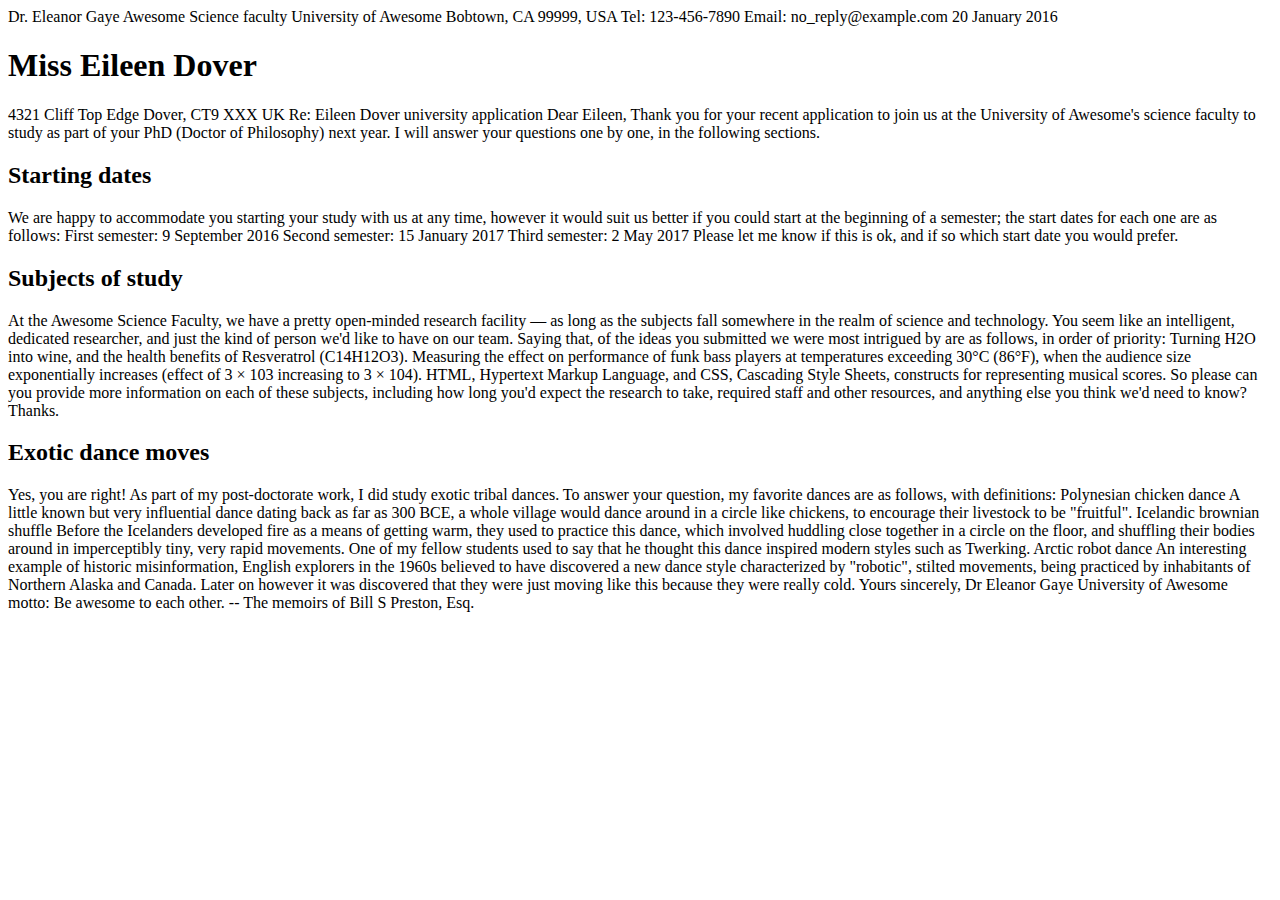
<file: assingment 1/index.html>
<!DOCTYPE html>

<!--
Name: Cole Wilson
File: index.html (assingment part 1)
Date: Jan 23rd 2026
part 1 of assingment 2. -->

<html lang="en">
<head>
    <meta charset="UTF-8">
    <meta name="viewport" content="width=device-width, initial-scale=1.0">
    <title>assingment 1</title>
</head>
<body>
    Dr. Eleanor Gaye
    Awesome Science faculty
    University of Awesome
    Bobtown, CA 99999,
    USA
    Tel: 123-456-7890
    Email: no_reply@example.com

    20 January 2016

    <h1>Miss Eileen Dover</h1>
    4321 Cliff Top Edge
    Dover, CT9 XXX
    UK

    Re: Eileen Dover university application

    Dear Eileen,

    Thank you for your recent application to join us at the University of
    Awesome's science faculty to study as part of your
    PhD (Doctor of Philosophy) next year. I will answer your
    questions one by one, in the following sections.

    <h2> Starting dates</h2>

    We are happy to accommodate you starting your study with us at any time,
    however it would suit us better if you could start at the beginning of a
    semester; the start dates for each one are as follows:

    First semester: 9 September 2016
    Second semester: 15 January 2017
    Third semester: 2 May 2017

    Please let me know if this is ok, and if so which start date you would
    prefer.

    <h2>Subjects of study</h2>

    At the Awesome Science Faculty, we have a pretty open-minded research
    facility — as long as the subjects fall somewhere in the realm of science
    and technology. You seem like an intelligent, dedicated researcher, and
    just the kind of person we'd like to have on our team. Saying that, of the
    ideas you submitted we were most intrigued by are as follows, in order of
    priority:

    Turning H2O into wine, and the health benefits of Resveratrol
    (C14H12O3).
    Measuring the effect on performance of funk bass players at temperatures
    exceeding 30°C (86°F), when the audience size exponentially increases
    (effect of 3 × 103 increasing to 3 × 104).
    HTML, Hypertext Markup Language, and CSS,
    Cascading Style Sheets, constructs for representing musical scores.

    So please can you provide more information on each of these subjects,
    including how long you'd expect the research to take, required staff and
    other resources, and anything else you think we'd need to know? Thanks.

    <h2>Exotic dance moves</h2>

    Yes, you are right! As part of my post-doctorate work, I
    did study exotic tribal dances. To answer your question, my
    favorite dances are as follows, with definitions:

    Polynesian chicken dance
        A little known but very influential dance dating back as far as
        300 BCE, a whole village would
        dance around in a circle like chickens, to encourage their livestock to
        be "fruitful".
    Icelandic brownian shuffle
        Before the Icelanders developed fire as a means of getting warm, they
        used to practice this dance, which involved huddling close together in a
        circle on the floor, and shuffling their bodies around in imperceptibly
        tiny, very rapid movements. One of my fellow students used to say that
        he thought this dance inspired modern styles such as Twerking.
    Arctic robot dance
        An interesting example of historic misinformation, English explorers in
        the 1960s believed to have discovered a new dance style characterized by
        "robotic", stilted movements, being practiced by inhabitants of Northern
        Alaska and Canada. Later on however it was discovered that they were
        just moving like this because they were really cold.

    Yours sincerely,

    Dr Eleanor Gaye

    University of Awesome motto: Be awesome to each other. --
    The memoirs of Bill S Preston, Esq.
    
</body>
</html>
</file>
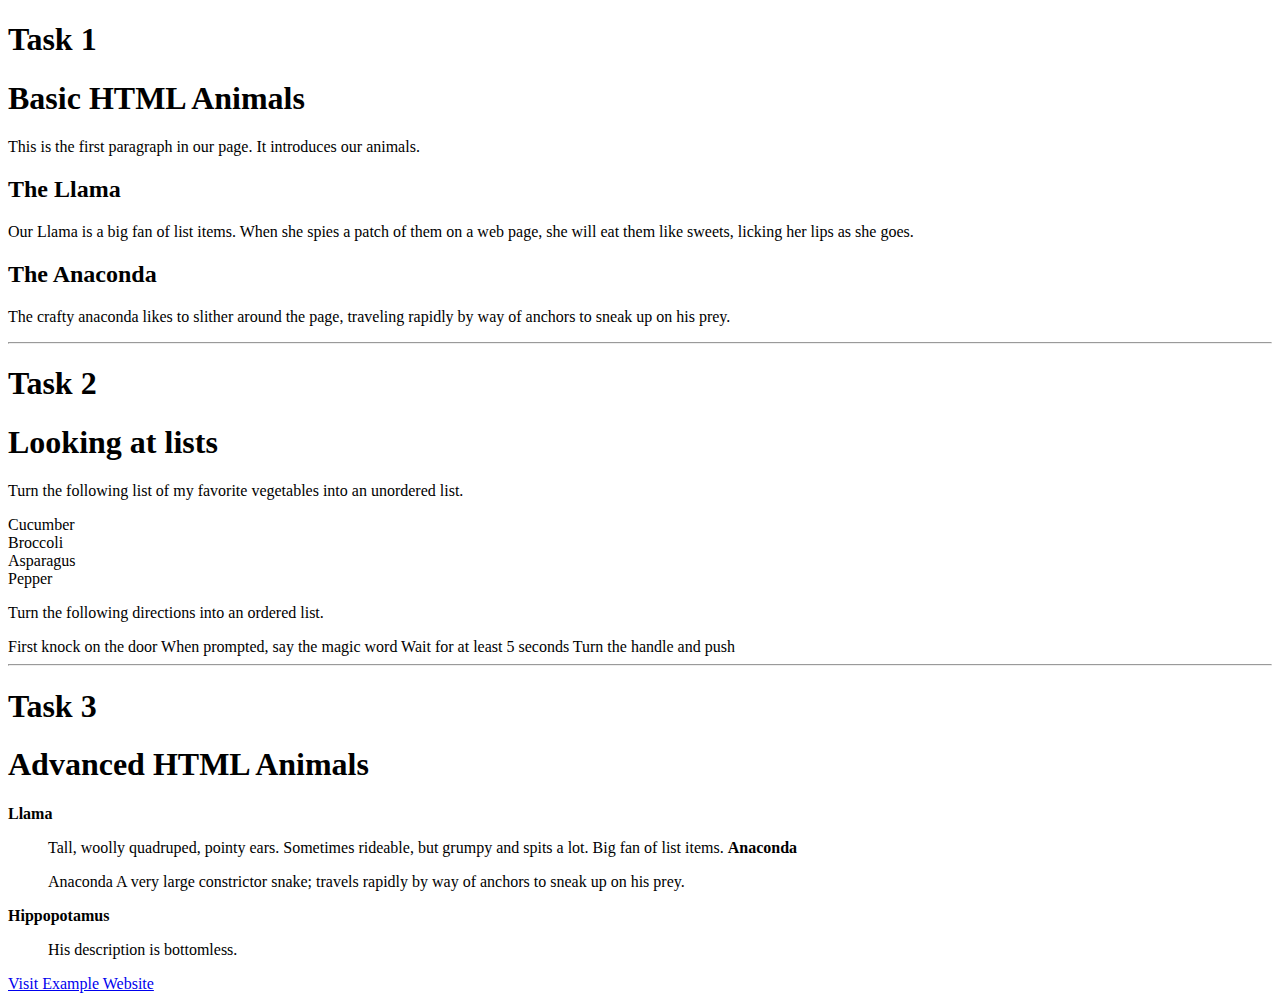
<file: week 2/index.html>
<!DOCTYPE html>
<html lang="en">
<head>
    <meta charset="UTF-8">
    <meta name="viewport" content="width=device-width, initial-scale=1.0">
    <title>Week 2 Learning</title>
</head>
<body>
    <h1>Task 1</h1>
    <h1>Basic HTML Animals</h1>

    <p>This is the first paragraph in our page. It introduces our animals.</p>

    <h2>The Llama</h2>

    <p>Our Llama is a big fan of list items. When she spies a patch of them on a web page, she will eat them like sweets, licking her lips as she goes.
</p>
<h2>The Anaconda</h2>

<p>The crafty anaconda likes to slither around the page, traveling rapidly by way of anchors to sneak up on his prey.</p>
<hr>




<h1>Task 2</h1>
<h1>Looking at lists</h1>

<p>Turn the following list of my favorite vegetables into an unordered list.</p>
<ul></ul>
<li>Cucumber</li>
<li>Broccoli</li>
<li>Asparagus</li>
<li>Pepper</li>


<p>Turn the following directions into an ordered list.</p>

First knock on the door
When prompted, say the magic word
Wait for at least 5 seconds
Turn the handle and push
<hr>
<h1>Task 3</h1>
<h1>Advanced HTML Animals</h1>

<strong>Llama</strong>
<blockquote>Tall, woolly quadruped, pointy ears. Sometimes rideable, but grumpy and spits a lot. Big fan of list items.
<strong>Anaconda</strong></blockquote>

<blockquote>Anaconda A very large constrictor snake; travels rapidly by way of anchors to sneak up on his prey.</blockquote>
<strong>Hippopotamus</strong>
<blockquote>His description is bottomless.</blockquote>

<a href="https://www.google.com">Visit Example Website</a>

</body>
</html>
</file>
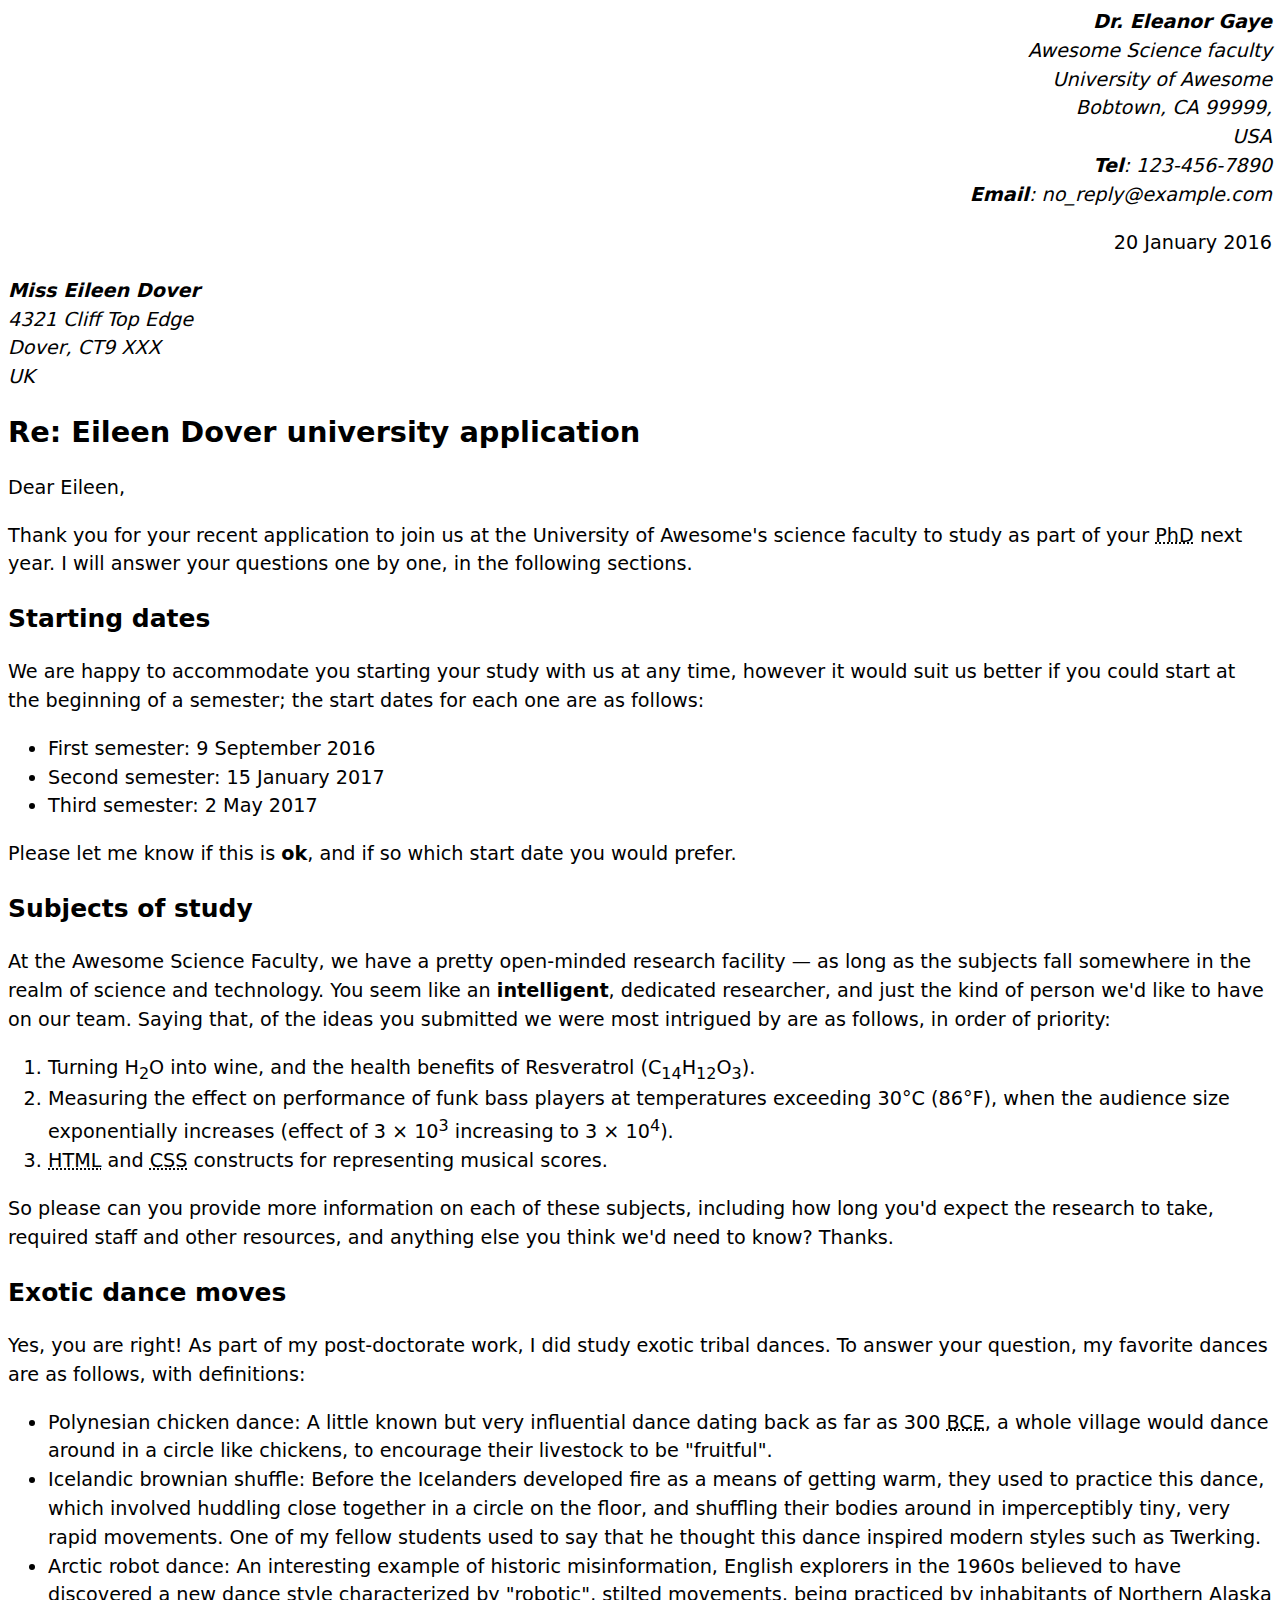
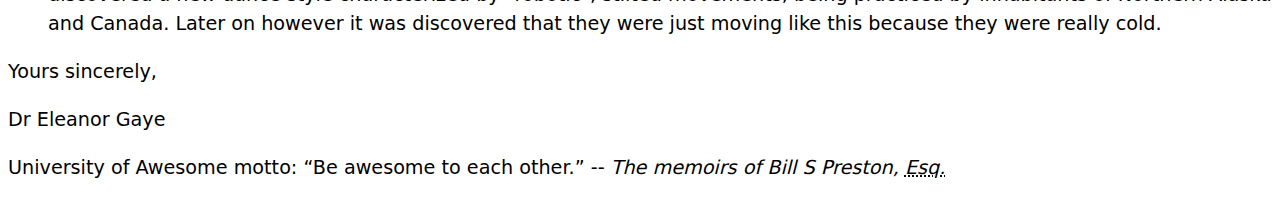
<file: assingment 1/part1/index.html>
<!DOCTYPE html>
<html lang="en-US">
<head>
    <meta charset="UTF-8">
    <meta name="author" content="Dr. Eleanor Gaye">
    <title>Awesome science application correspondence</title>
    <style>
        body {
            font: 1.2em / 1.5 system-ui;
        }

        .sender-column {
            text-align: right;
        }

        h1 {
            font-size: 1.5em;
        }

        h2 {
            font-size: 1.3em;
        }
    </style>
</head>
<body>

    <address class="sender-column">
        <strong>Dr. Eleanor Gaye</strong><br>
        Awesome Science faculty<br>
        University of Awesome<br>
        Bobtown, CA 99999,<br>
        USA<br>
        <strong>Tel</strong>: 123-456-7890<br>
        <strong>Email</strong>: no_reply@example.com
    </address>

    <p class="sender-column">
        <time datetime="2016-01-20">20 January 2016</time>
    </p>

    <address>
        <strong>Miss Eileen Dover</strong><br>
        4321 Cliff Top Edge<br>
        Dover, CT9 XXX<br>
        UK
    </address>

    <h1>Re: Eileen Dover university application</h1>

    <p>Dear Eileen,</p>

    <p>Thank you for your recent application to join us at the University of Awesome's science faculty to study as part of your <abbr title="Doctor of Philosophy">PhD</abbr> next year. I will answer your questions one by one, in the following sections.</p>

    <h2>Starting dates</h2>

    <p>We are happy to accommodate you starting your study with us at any time, however it would suit us better if you could start at the beginning of a semester; the start dates for each one are as follows:</p>

    <ul>
        <li>First semester: <time datetime="2016-09-09">9 September 2016</time></li>
        <li>Second semester: <time datetime="2017-01-15">15 January 2017</time></li>
        <li>Third semester: <time datetime="2017-05-02">2 May 2017</time></li>
    </ul>

    <p>Please let me know if this is <strong>ok</strong>, and if so which start date you would prefer.</p>

    <h2>Subjects of study</h2>

    <p>At the Awesome Science Faculty, we have a pretty open-minded research facility — as long as the subjects fall somewhere in the realm of science and technology. You seem like an <strong>intelligent</strong>, dedicated researcher, and just the kind of person we'd like to have on our team. Saying that, of the ideas you submitted we were most intrigued by are as follows, in order of priority:</p>

    <ol>
        <li>Turning H<sub>2</sub>O into wine, and the health benefits of Resveratrol (C<sub>14</sub>H<sub>12</sub>O<sub>3</sub>).</li>
        <li>Measuring the effect on performance of funk bass players at temperatures exceeding 30°C (86°F), when the audience size exponentially increases (effect of 3 × 10<sup>3</sup> increasing to 3 × 10<sup>4</sup>).</li>
        <li><abbr title="Hypertext Markup Language">HTML</abbr> and <abbr title="Cascading Style Sheets">CSS</abbr> constructs for representing musical scores.</li>
    </ol>

    <p>So please can you provide more information on each of these subjects, including how long you'd expect the research to take, required staff and other resources, and anything else you think we'd need to know? Thanks.</p>

    <h2>Exotic dance moves</h2>

    <p>Yes, you are right! As part of my post-doctorate work, I did study exotic tribal dances. To answer your question, my favorite dances are as follows, with definitions:</p>

    <ul>
        <li>Polynesian chicken dance: A little known but very influential dance dating back as far as 300 <abbr title="Before Common Era">BCE</abbr>, a whole village would dance around in a circle like chickens, to encourage their livestock to be "fruitful".</li>
        <li>Icelandic brownian shuffle: Before the Icelanders developed fire as a means of getting warm, they used to practice this dance, which involved huddling close together in a circle on the floor, and shuffling their bodies around in imperceptibly tiny, very rapid movements. One of my fellow students used to say that he thought this dance inspired modern styles such as Twerking.</li>
        <li>Arctic robot dance: An interesting example of historic misinformation, English explorers in the 1960s believed to have discovered a new dance style characterized by "robotic", stilted movements, being practiced by inhabitants of Northern Alaska and Canada. Later on however it was discovered that they were just moving like this because they were really cold.</li>
    </ul>

    <p>Yours sincerely,</p>

    <p>Dr Eleanor Gaye</p>

    <p>University of Awesome motto: <q>Be awesome to each other.</q> -- <cite>The memoirs of Bill S Preston, <abbr title="Esquire">Esq.</abbr></cite></p>

</body>
</html>
</file>
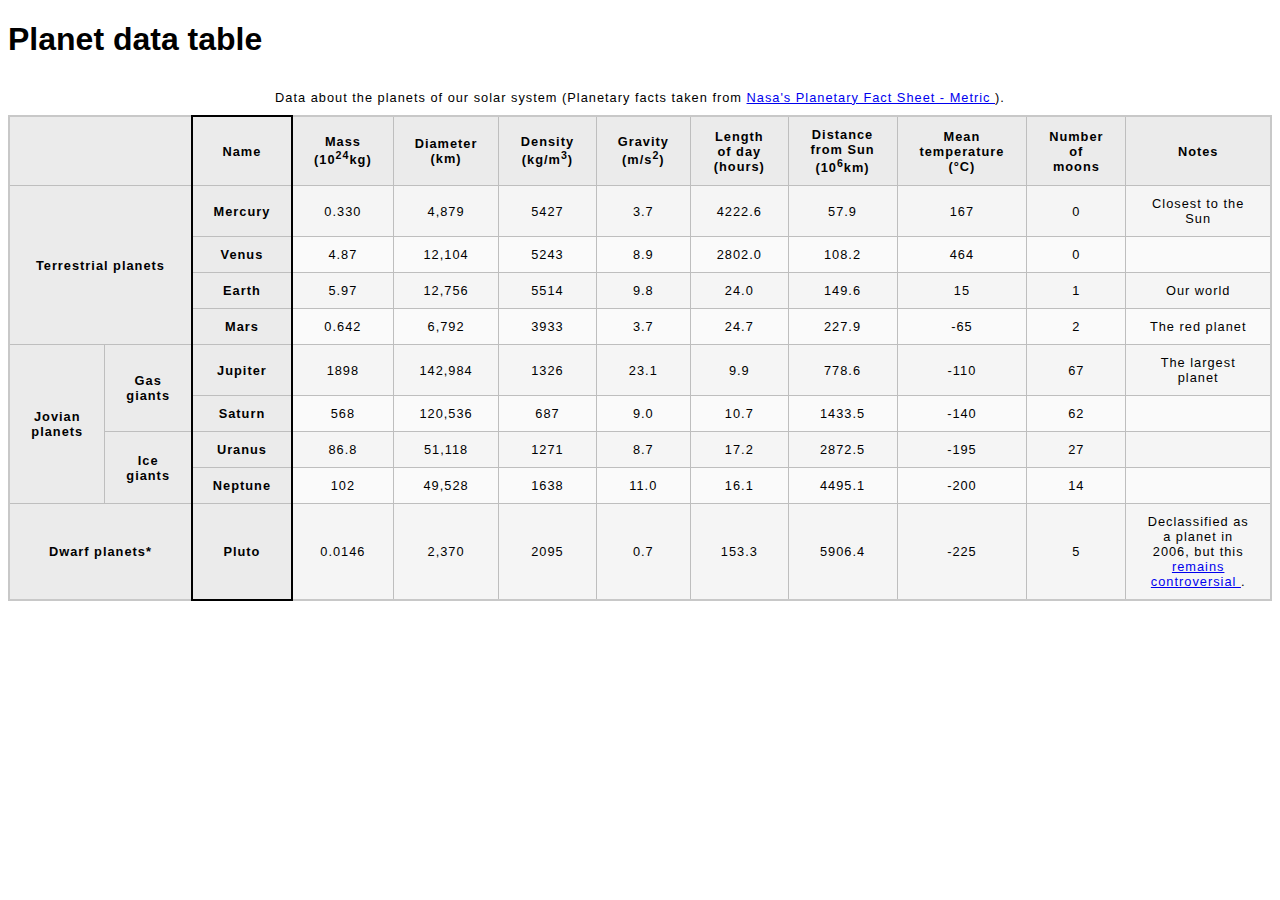
<file: Assingment 2/Part 2/index.html>
<!doctype html>
<html lang="en-US">
  <head>
    <meta charset="utf-8" />
    <meta name="viewport" content="width=device-width" />
    <title>Planet data table</title>
    <link href="style.css" rel="stylesheet" type="text/css" />
  </head>

  <body>
    <h1>Planet data table</h1>

    <table>
      <caption>
        Data about the planets of our solar system (Planetary facts taken from
        <a href="http://nssdc.gsfc.nasa.gov/planetary/factsheet/">
          Nasa's Planetary Fact Sheet - Metric
        </a>).
      </caption>

      <colgroup>
        <col span="2" />
        <col class="column-border" />
        <col span="9" />
      </colgroup>

      <thead>
        <tr>
          <th colspan="2"></th>
          <th scope="col">Name</th>
          <th scope="col">Mass (10<sup>24</sup>kg)</th>
          <th scope="col">Diameter (km)</th>
          <th scope="col">Density (kg/m<sup>3</sup>)</th>
          <th scope="col">Gravity (m/s<sup>2</sup>)</th>
          <th scope="col">Length of day (hours)</th>
          <th scope="col">Distance from Sun (10<sup>6</sup>km)</th>
          <th scope="col">Mean temperature (°C)</th>
          <th scope="col">Number of moons</th>
          <th scope="col">Notes</th>
        </tr>
      </thead>

      <tbody>
        <!-- Terrestrial planets -->
        <tr>
          <th rowspan="4" colspan="2" scope="rowgroup">Terrestrial planets</th>
          <th scope="row">Mercury</th>
          <td>0.330</td>
          <td>4,879</td>
          <td>5427</td>
          <td>3.7</td>
          <td>4222.6</td>
          <td>57.9</td>
          <td>167</td>
          <td>0</td>
          <td>Closest to the Sun</td>
        </tr>

        <tr>
          <th scope="row">Venus</th>
          <td>4.87</td>
          <td>12,104</td>
          <td>5243</td>
          <td>8.9</td>
          <td>2802.0</td>
          <td>108.2</td>
          <td>464</td>
          <td>0</td>
          <td></td>
        </tr>

        <tr>
          <th scope="row">Earth</th>
          <td>5.97</td>
          <td>12,756</td>
          <td>5514</td>
          <td>9.8</td>
          <td>24.0</td>
          <td>149.6</td>
          <td>15</td>
          <td>1</td>
          <td>Our world</td>
        </tr>

        <tr>
          <th scope="row">Mars</th>
          <td>0.642</td>
          <td>6,792</td>
          <td>3933</td>
          <td>3.7</td>
          <td>24.7</td>
          <td>227.9</td>
          <td>-65</td>
          <td>2</td>
          <td>The red planet</td>
        </tr>

        <!-- Jovian planets -->
        <tr>
          <th rowspan="4" scope="rowgroup">Jovian planets</th>
          <th rowspan="2" scope="rowgroup">Gas giants</th>
          <th scope="row">Jupiter</th>
          <td>1898</td>
          <td>142,984</td>
          <td>1326</td>
          <td>23.1</td>
          <td>9.9</td>
          <td>778.6</td>
          <td>-110</td>
          <td>67</td>
          <td>The largest planet</td>
        </tr>

        <tr>
          <th scope="row">Saturn</th>
          <td>568</td>
          <td>120,536</td>
          <td>687</td>
          <td>9.0</td>
          <td>10.7</td>
          <td>1433.5</td>
          <td>-140</td>
          <td>62</td>
          <td></td>
        </tr>

        <tr>
          <th rowspan="2" scope="rowgroup">Ice giants</th>
          <th scope="row">Uranus</th>
          <td>86.8</td>
          <td>51,118</td>
          <td>1271</td>
          <td>8.7</td>
          <td>17.2</td>
          <td>2872.5</td>
          <td>-195</td>
          <td>27</td>
          <td></td>
        </tr>

        <tr>
          <th scope="row">Neptune</th>
          <td>102</td>
          <td>49,528</td>
          <td>1638</td>
          <td>11.0</td>
          <td>16.1</td>
          <td>4495.1</td>
          <td>-200</td>
          <td>14</td>
          <td></td>
        </tr>

        <!-- Dwarf planets -->
        <tr>
          <th colspan="2" scope="rowgroup">Dwarf planets*</th>
          <th scope="row">Pluto</th>
          <td>0.0146</td>
          <td>2,370</td>
          <td>2095</td>
          <td>0.7</td>
          <td>153.3</td>
          <td>5906.4</td>
          <td>-225</td>
          <td>5</td>
          <td>
            Declassified as a planet in 2006, but this
            <a href="http://www.usatoday.com/story/tech/2014/10/02/pluto-planet-solar-system/16578959/">
              remains controversial
            </a>.
          </td>
        </tr>
      </tbody>
    </table>
  </body>
</html>
</file>
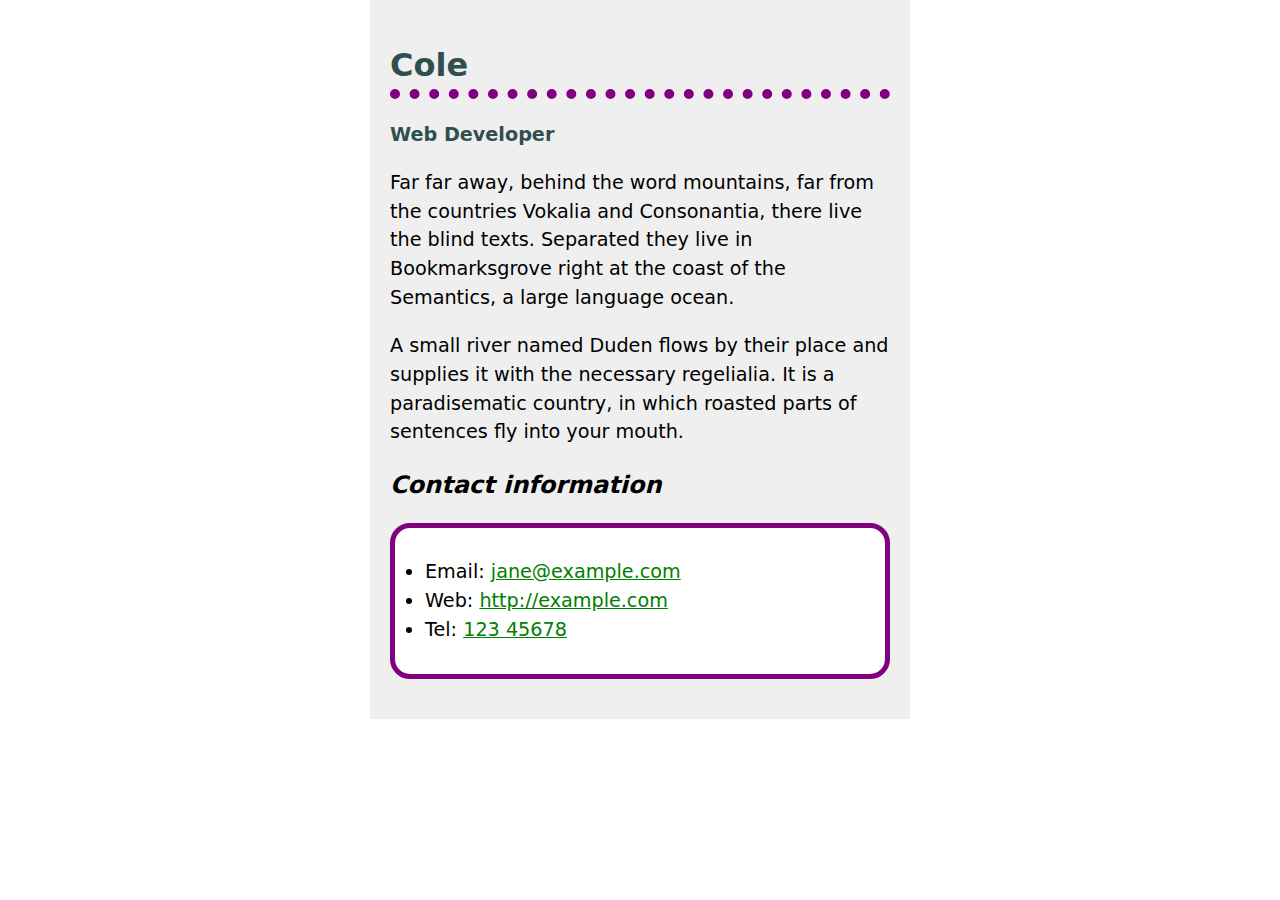
<file: Assingment 3/Part1/index.html>
<!DOCTYPE html>
<html lang="en">
<head>
<meta charset="utf-8">
<title>Biography Page</title>
<link rel="stylesheet" href="style.css">
</head>

<!--
Name: Cole
File: index.html
Date: 13 February 2026
Styled biography page for Assignment 3 Part 1.
-->

<body>

<h1>Cole</h1>
<div class="job-title">Web Developer</div>

<p>
  Far far away, behind the word mountains, far from the countries Vokalia and
  Consonantia, there live the blind texts. Separated they live in Bookmarksgrove
  right at the coast of the Semantics, a large language ocean.
</p>

<p>
  A small river named Duden flows by their place and supplies it with the
  necessary regelialia. It is a paradisematic country, in which roasted parts of
  sentences fly into your mouth.
</p>

<h2>Contact information</h2>

<ul>
  <li>Email: <a href="mailto:jane@example.com">jane@example.com</a></li>
  <li>Web: <a href="http://example.com">http://example.com</a></li>
  <li>Tel: <a href="tel:12345678">123 45678</a></li>
</ul>

</body>
</html>
</file>
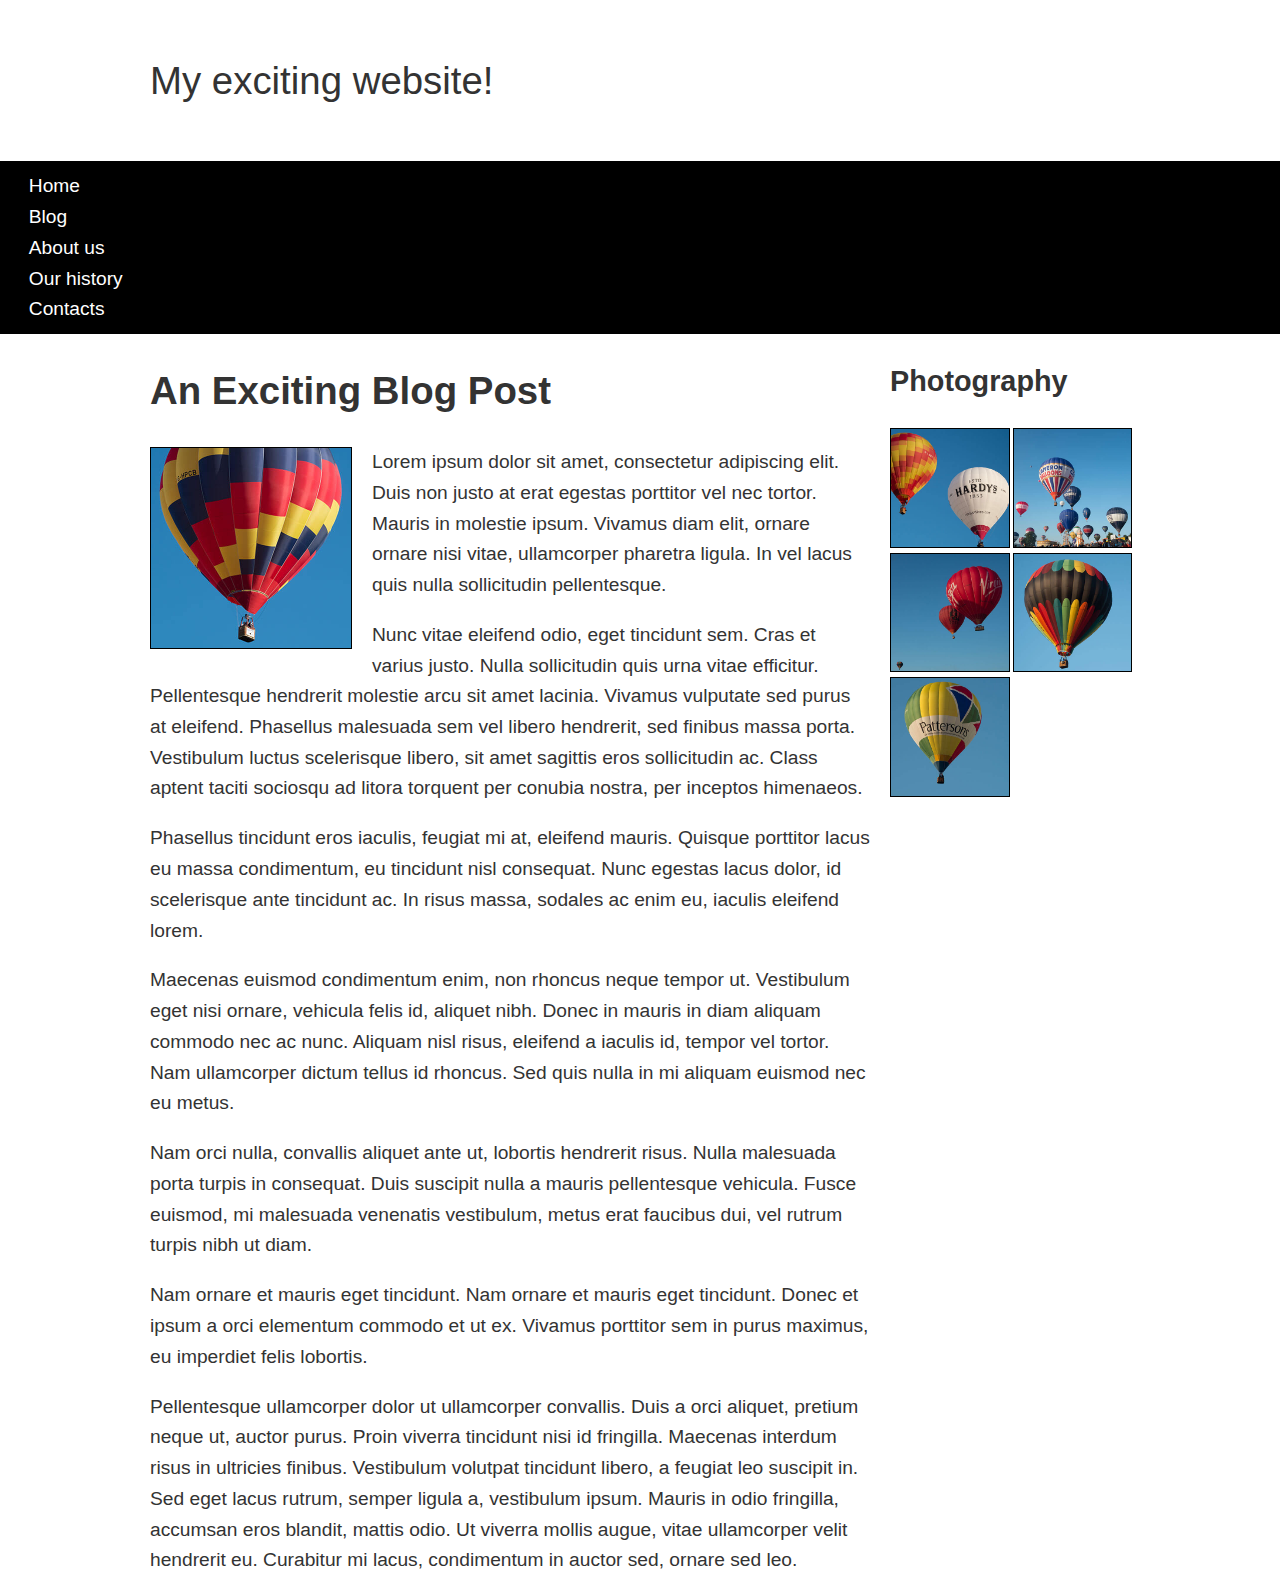
<file: Assingment 3/Part3/index.html>
<!doctype html>
<html lang="en-US">
  <head>
    <meta charset="utf-8" />
    <meta name="viewport" content="width=device-width, initial-scale=1" />
    <title>Layout Task</title>
    <link href="style.css" rel="stylesheet" type="text/css" />
  </head>

  <body>
    <div class="logo">My exciting website!</div>

    <nav>
      <ul>
        <li><a href="">Home</a></li>
        <li><a href="">Blog</a></li>
        <li><a href="">About us</a></li>
        <li><a href="">Our history</a></li>
        <li><a href="">Contacts</a></li>
      </ul>
    </nav>

    <main class="grid">
      <article>
        <h1>An Exciting Blog Post</h1>
        <img src="images/square6.jpg" alt="placeholder" class="feature" />
        <p>
          Lorem ipsum dolor sit amet, consectetur adipiscing elit. Duis non
          justo at erat egestas porttitor vel nec tortor. Mauris in molestie
          ipsum. Vivamus diam elit, ornare ornare nisi vitae, ullamcorper
          pharetra ligula. In vel lacus quis nulla sollicitudin pellentesque.
        </p>

        <p>
          Nunc vitae eleifend odio, eget tincidunt sem. Cras et varius justo.
          Nulla sollicitudin quis urna vitae efficitur. Pellentesque
          hendrerit molestie arcu sit amet lacinia. Vivamus vulputate sed
          purus at eleifend. Phasellus malesuada sem vel libero hendrerit,
          sed finibus massa porta. Vestibulum luctus scelerisque libero, sit
          amet sagittis eros sollicitudin ac. Class aptent taciti sociosqu ad
          litora torquent per conubia nostra, per inceptos himenaeos.
        </p>

        <p>
          Phasellus tincidunt eros iaculis, feugiat mi at, eleifend mauris.
          Quisque porttitor lacus eu massa condimentum, eu tincidunt nisl
          consequat. Nunc egestas lacus dolor, id scelerisque ante tincidunt
          ac. In risus massa, sodales ac enim eu, iaculis eleifend lorem.
        </p>

        <p>
          Maecenas euismod condimentum enim, non rhoncus neque tempor ut.
          Vestibulum eget nisi ornare, vehicula felis id, aliquet nibh. Donec
          in mauris in diam aliquam commodo nec ac nunc. Aliquam nisl risus,
          eleifend a iaculis id, tempor vel tortor. Nam ullamcorper dictum
          tellus id rhoncus. Sed quis nulla in mi aliquam euismod nec eu
          metus.
        </p>

        <p>
          Nam orci nulla, convallis aliquet ante ut, lobortis hendrerit
          risus. Nulla malesuada porta turpis in consequat. Duis suscipit
          nulla a mauris pellentesque vehicula. Fusce euismod, mi malesuada
          venenatis vestibulum, metus erat faucibus dui, vel rutrum turpis
          nibh ut diam.
        </p>

        <p>
          Nam ornare et mauris eget tincidunt. Nam ornare et mauris eget
          tincidunt. Donec et ipsum a orci elementum commodo et ut ex.
          Vivamus porttitor sem in purus maximus, eu imperdiet felis
          lobortis.
        </p>

        <p>
          Pellentesque ullamcorper dolor ut ullamcorper convallis. Duis a
          orci aliquet, pretium neque ut, auctor purus. Proin viverra
          tincidunt nisi id fringilla. Maecenas interdum risus in ultricies
          finibus. Vestibulum volutpat tincidunt libero, a feugiat leo
          suscipit in. Sed eget lacus rutrum, semper ligula a, vestibulum
          ipsum. Mauris in odio fringilla, accumsan eros blandit, mattis
          odio. Ut viverra mollis augue, vitae ullamcorper velit hendrerit
          eu. Curabitur mi lacus, condimentum in auctor sed, ornare sed leo.
        </p>
      </article>

      <aside>
        <h2>Photography</h2>
        <ul class="photos">
          <li><img src="images/square1.jpg" alt="placeholder" /></li>
          <li><img src="images/square2.jpg" alt="placeholder" /></li>
          <li><img src="images/square3.jpg" alt="placeholder" /></li>
          <li><img src="images/square4.jpg" alt="placeholder" /></li>
          <li><img src="images/square5.jpg" alt="placeholder" /></li>
        </ul>
      </aside>
    </main>
  </body>
</html>
</file>
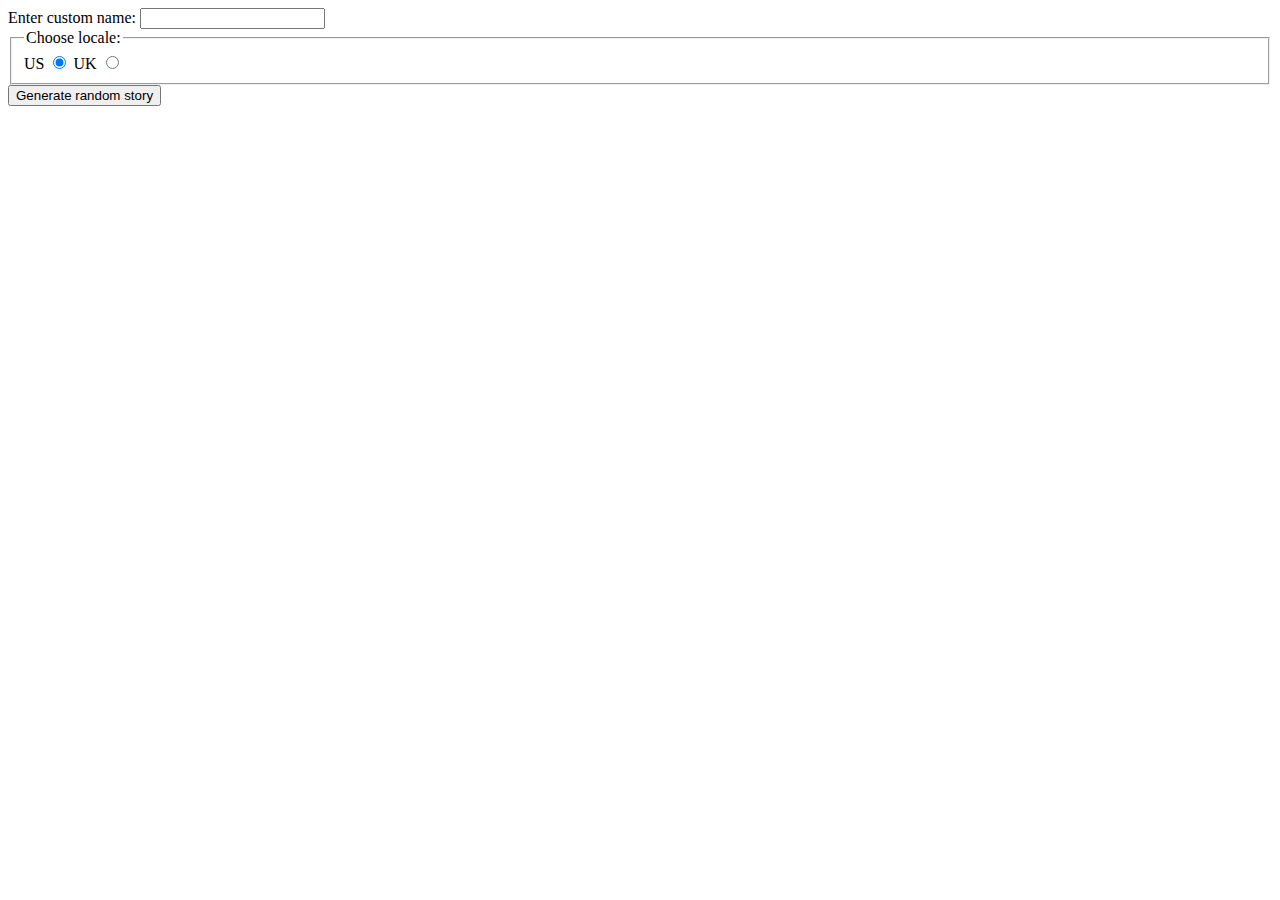
<file: Assingment 4/Part 1/index.html>
<!DOCTYPE html>
<html lang="en">
<head>
    <meta charset="utf-8">
    <title>Silly Story Generator</title>
</head>

<!--
Name: Cole
File: index.html
Date: 7 April 2026
Simple silly story generator page using JavaScript.
-->

<body>

<div>
  <label for="custom-name">Enter custom name:</label>
  <input id="custom-name" type="text">
</div>

<fieldset>
  <legend>Choose locale:</legend>

  <label for="us">US</label>
  <input id="us" type="radio" name="uk-us" value="us" checked>

  <label for="uk">UK</label>
  <input id="uk" type="radio" name="uk-us" value="uk">
</fieldset>

<div>
  <button class="generate">Generate random story</button>
</div>

<p class="story"></p>

<script src="main.js"></script>

</body>
</html>
</file>
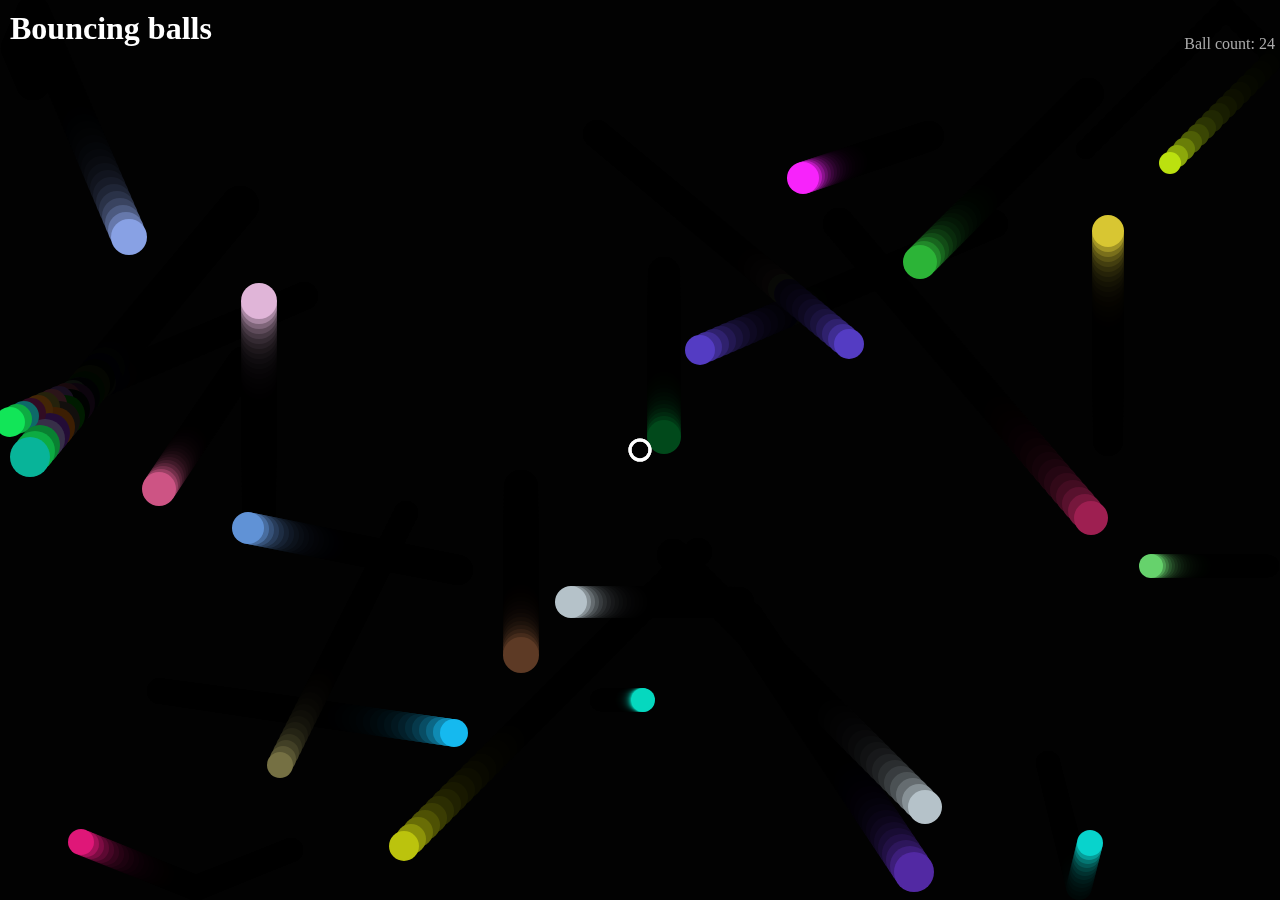
<file: Assingment 4/Part 4/index.html>
<!DOCTYPE html>
<html lang="en">
<head>
    <meta charset="utf-8">
    <title>Advanced Bouncing Balls</title>
    <link rel="stylesheet" href="style.css">
</head>

<!--
Name: Cole
File: index.html
Date: 7 April 2026
Advanced bouncing balls with evil circle.
-->

<body>

<h1>Bouncing balls</h1>
<p>Ball count: </p>

<canvas></canvas>

<script src="main.js"></script>

</body>
</html>
</file>
<file: Assingment 2/Part 2/style.css>
html {
  font-family: sans-serif;
}

table {
  border-collapse: collapse;
  border: 2px solid rgb(200 200 200);
  letter-spacing: 1px;
  font-size: 0.8rem;
}

td,
th {
  border: 1px solid rgb(190 190 190);
  padding: 10px 20px;
}

th {
  background-color: rgb(235 235 235);
}

td {
  text-align: center;
}

tr:nth-child(even) td {
  background-color: rgb(250 250 250);
}

tr:nth-child(odd) td {
  background-color: rgb(245 245 245);
}

caption {
  padding: 10px;
}

.column-border {
  border: 2px solid black;
}
</file>
<file: Assingment 3/Part1/style.css>
html {
  background-color: white;
}

body {
  font: 1.2em / 1.5 system-ui;
  padding: 20px;
  width: 500px;
  background-color: #efefef;
  margin: 0 auto;
}

h1 {
  color: darkslategray;
  border-bottom: 10px dotted purple;
  font-size: 2rem;
}

h2 {
  font-style: italic;
  font-size: 1.5rem;
}

.job-title {
  color: darkslategray;
  font-weight: bold;
}

ul {
  background-color: white;
  border: 5px solid purple;
  padding: 30px;
  border-radius: 20px;
}

a {
  color: green;
}

a:hover,
a:focus {
  color: darkgreen;
  text-decoration: none;
}
</file>
<file: Assingment 3/Part3/style.css>
```css
* {
  box-sizing: border-box;
}

body {
  background-color: white;
  color: #333333;
  margin: 0;
  font: 1.2em / 1.6 sans-serif;
}

img {
  max-width: 100%;
  display: block;
  border: 1px solid black;
}

.logo {
  font-size: 200%;
  padding: 50px 20px;
  margin: 0 auto;
  max-width: 980px;
}

.grid {
  margin: 0 auto;
  max-width: 980px;
}

nav {
  background-color: black;
  padding: 0.5em;
}

nav ul {
  margin: 0;
  padding: 0;
  list-style: none;
}

nav a {
  color: white;
  text-decoration: none;
  padding: 0.5em 1em;
}

.photos {
  list-style: none;
  margin: 0;
  padding: 0;
}

.feature {
  width: 200px;
}


/* =====================
   Navigation layout
===================== */

nav {
  position: sticky;
  top: 0;
  z-index: 1000;
}

/* Keep items stacked vertically (no flex added) */


/* =====================
   Float feature image
===================== */

.feature {
  float: left;
  margin: 0 20px 20px 0;
}


/* =====================
   Main two-column layout
===================== */

.grid {
  display: grid;
  grid-template-columns: 3fr 1fr;
  gap: 20px;
}


/* =====================
   Photo grid
===================== */

.photos {
  display: grid;
  grid-template-columns: 1fr 1fr;
  gap: 5px;
}
```
</file>
<file: Assingment 4/Part 4/style.css>
body {
  margin: 0;
  overflow: hidden;
}

h1 {
  position: absolute;
  margin: 0;
  padding: 10px;
  color: white;
}

p {
  position: absolute;
  margin: 0;
  top: 35px;
  right: 5px;
  color: #aaaaaa;
}

canvas {
  display: block;
}
</file>
